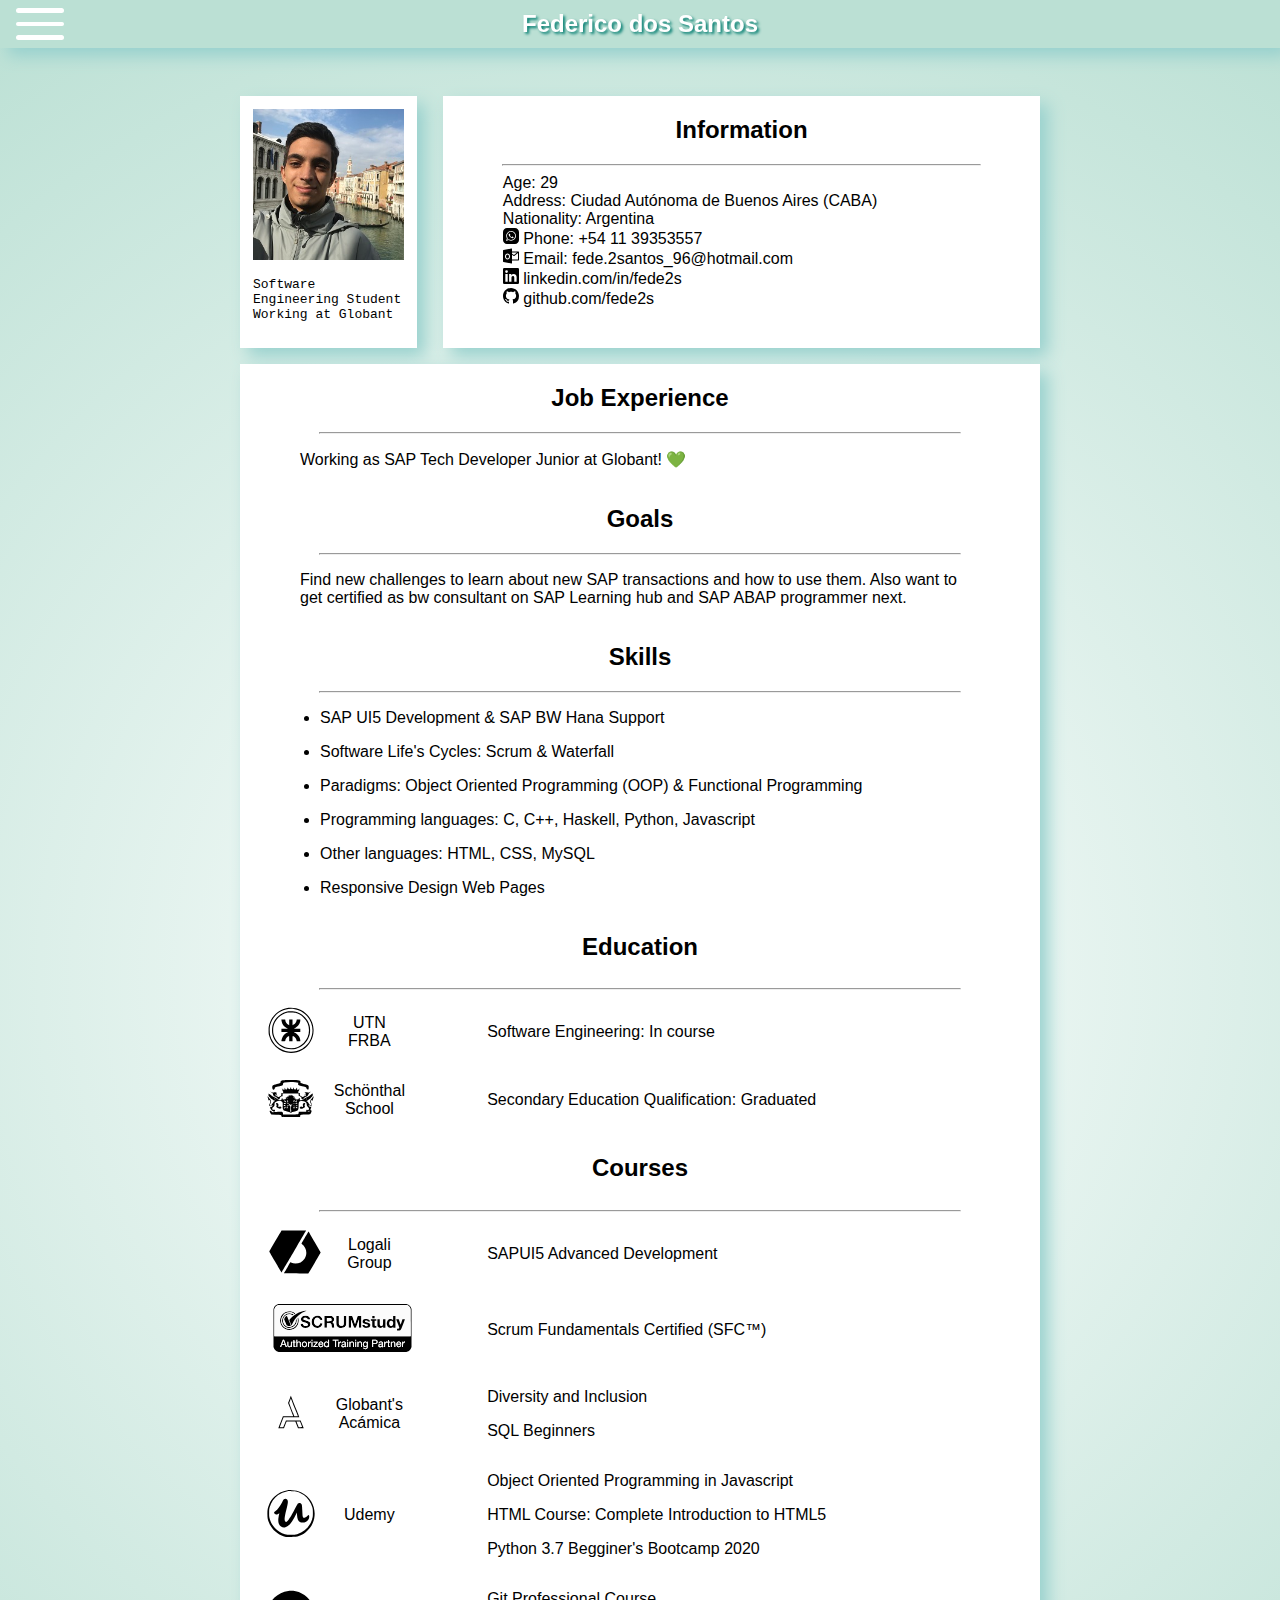
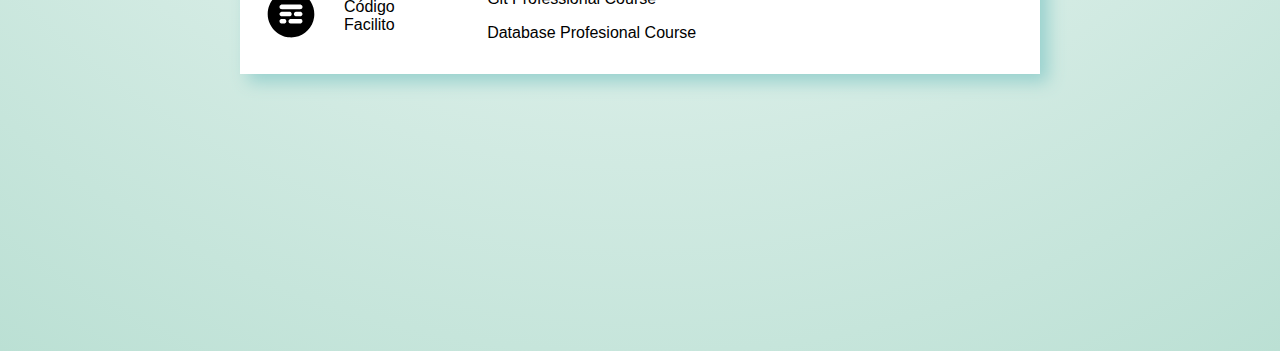
<file: index.html>
<!DOCTYPE html>
<html lang="en">
<head>
    <meta charset="UTF-8">
    <meta http-equiv="X-UA-Compatible" content="IE=edge">
    <meta name="viewport" content="width=device-width, initial-scale=1.0">
    <title>Federico dos Santos - RESUME</title>
    <link rel="stylesheet" href="My Styles.css">
    <link rel="shortcut icon" href="icon.svg" type="image/x-icon">

</head>
<body>

    <div class="videoHidden" id="videoContainer">
        <div class="xButton" id="xButton"></div>
        <iframe src="https://www.youtube.com/embed/sUCca_54RZ8" title="My RESUME video" frameborder="0" allow="accelerometer; autoplay; clipboard-write; encrypted-media; gyroscope; picture-in-picture" allowfullscreen class="video"></iframe>
    </div>
    <div class="mainBar">
        <div class="button-menu" id="button-menu" >
            <div class="littleBar1"></div>
            <div class="littleBar2"></div>
            <div class="littleBar3"></div>
        </div>
        <div class="me2">Federico dos Santos</div>
    </div>
    <div class="menuHidden" id = "menu">
        <div class="menu-option" id="viewVideo">View Video RESUME</div>
        <div class="menu-option" id="printRESUME">Print RESUME</div>
        <a href="pdf/Federico dos Santos - RESUME.pdf" download="Federico dos Santos - RESUME" class="menu-option">Download PDF</a>
        <a href="https://www.github.com/fede2s/" target="_blank" class="menu-option" onclick="closeMenu()">My Portfolio</a>
        <a href="https://wa.me/541139353557?text=Hola%2C%20Federico%2E%20Estuve%20viendo%20tu%20CV%20y%20me%20interesaría%20hablar%20con%20vos" target="_blank" class="menu-option" id="menu-option" onclick="closeMenu()">Whatsapp me</a>
        <a href="https://www.instagram.com/fede2santos/" target="_blank" class="menu-option" onclick="closeMenu()">Follow me on Instagram</a>
        <!-- <a href="#about_me" class="menu-option" onclick="closeMenu()">Read about me</a> -->
        
    </div>

    <header class="presentation">
        <div class="intro">
            <img src="img/profile3.jpg" class="profile">
            <p>Software Engineering Student Working at Globant</p>
        </div>

        <div class="qr">
            <img src="img/qr.jpg" class="qr-img">
            <p>Scan my QR to see my updated RESUME!</p>
        </div>

        <div class="information">
            <h2>Information</h2>
            <hr>
            <ul class="list1">
                <li class="field-age"> Age: <span id="age"></span></li>
                <li class="field-birthdate"> Birthdate: <span id="birthdate"></span></li>
                <li> Address: Ciudad Autónoma de Buenos Aires (CABA)</li>
                <li> Nationality: Argentina</li>
                <li><a href="https://wa.me/541139353557?text=Hola%2C%20Federico%2E%20Estuve%20viendo%20tu%20CV%20y%20me%20interesaría%20hablar%20con%20vos" target="_blank"><img src="icons/wpp.svg" class="icon"> Phone: +54 11 39353557</a></li>
                <li><a href="mailto:fede.2santos_96@hotmail.com"><img src="icons/outlook.svg" class="icon"> Email: fede.2santos_96@hotmail.com</a></li>
                <li>
                    <a href="https://www.linkedin.com/in/fede2s/" target="_blank">
                        <svg  xmlns="http://www.w3.org/2000/svg"  viewBox="0 0 34 34" class="icon">
                            <g>
                                <path d="M34,2.5v29A2.5,2.5,0,0,1,31.5,34H2.5A2.5,2.5,0,0,1,0,31.5V2.5A2.5,2.5,0,0,1,2.5,0h29A2.5,2.5,0,0,1,34,2.5ZM10,13H5V29h5Zm.45-5.5A2.88,2.88,0,0,0,7.59,4.6H7.5a2.9,2.9,0,0,0,0,5.8h0a2.88,2.88,0,0,0,2.95-2.81ZM29,19.28c0-4.81-3.06-6.68-6.1-6.68a5.7,5.7,0,0,0-5.06,2.58H17.7V13H13V29h5V20.49a3.32,3.32,0,0,1,3-3.58h.19c1.59,0,2.77,1,2.77,3.52V29h5Z" fill="currentColor"></path>
                            </g>
                        </svg>
                        <!-- <img src="img/LinkedIn v5.png" class="icon">-->
                        linkedin.com/in/fede2s
                    </a>
                </li>
                <li>
                    <a href="https://www.github.com/fede2s/" target="_blank">
                    <!-- <img src="img/github v5.png" class="icon"> -->
                    <svg height="1em" class="octicon octicon-mark-github color-text-white" viewBox="0 0 16 16" version="1.1" width="1em" aria-hidden="true" class="icon"><path fill-rule="evenodd" d="M8 0C3.58 0 0 3.58 0 8c0 3.54 2.29 6.53 5.47 7.59.4.07.55-.17.55-.38 0-.19-.01-.82-.01-1.49-2.01.37-2.53-.49-2.69-.94-.09-.23-.48-.94-.82-1.13-.28-.15-.68-.52-.01-.53.63-.01 1.08.58 1.23.82.72 1.21 1.87.87 2.33.66.07-.52.28-.87.51-1.07-1.78-.2-3.64-.89-3.64-3.95 0-.87.31-1.59.82-2.15-.08-.2-.36-1.02.08-2.12 0 0 .67-.21 2.2.82.64-.18 1.32-.27 2-.27.68 0 1.36.09 2 .27 1.53-1.04 2.2-.82 2.2-.82.44 1.1.16 1.92.08 2.12.51.56.82 1.27.82 2.15 0 3.07-1.87 3.75-3.65 3.95.29.25.54.73.54 1.48 0 1.07-.01 1.93-.01 2.2 0 .21.15.46.55.38A8.013 8.013 0 0016 8c0-4.42-3.58-8-8-8z"></path></svg>
                            github.com/fede2s
                    </a>
                </li>
            </ul>
            
        </div>



    </header>

    <main class="about_me" id="about_me">
        
        <article>
            <h2>Job Experience</h2>
            <hr>
            <p>Working as SAP Tech Developer Junior at Globant! 💚</p>

        </article>
        <article>
            <h2>Goals</h2>
            <hr>
            <p>Find new challenges to learn about new SAP transactions and how to use them. Also want to get certified as bw consultant on SAP Learning hub and SAP ABAP programmer next.</p></article>
        </article>
        
        <div>
            <h2>Skills</h2>
            <hr>
            <ul class="list">
                <li><p>SAP UI5 Development & SAP BW Hana Support</p></li>
                <li><p>Software Life's Cycles: Scrum & Waterfall</p></li>
                <li><p>Paradigms: Object Oriented Programming (OOP) & Functional Programming</p></li>
                <li><p>Programming languages: C, C++, Haskell, Python, Javascript</p></li>
                <li><p>Other languages: HTML, CSS, MySQL</p></li>
                <li><p>Responsive Design Web Pages</p></li>
            </ul>
        </div>

        <h2>Education</h2>
            <hr>

        <div class="education">
            <div class="place">
                <a href="https://www.frba.utn.edu.ar/" target="_blank">
                    <img src="icons/utn.svg" class="place_icon">
                </a>
            </div>
            <div class="place">
                <a href="https://www.frba.utn.edu.ar/" target="_blank">
                    <p>UTN FRBA</p>
                </a>
            </div>
           
            <div class="info">
                <p>Software Engineering: In course</p>
            </div>
        </div>
        
        <div class="education">
            <div class="place">
                <a href="https://www.schonthal.esc.edu.ar/" target="_blank">
                    <img src="icons/schonthal.svg" class="place_icon">
                </a>
            </div>
            <div class="place">
                <a href="https://www.schonthal.esc.edu.ar/" target="_blank">
                    <p>Schönthal School</p>
                </a>
            </div>

            <div class="info"><p>Secondary Education Qualification: Graduated</p></div>
        </div>

        
        <h2>Courses</h2>
        <hr>


        <div class="education">
            <div class="place">
                <a href="https://logaligroup.com/" target="_blank" rel="noopener noreferrer">
                    <img src="icons/logali.svg" class="place_icon2">
                </a>
            </div>
            <div class="place">
                <a href="https://logaligroup.com/" target="_blank">
                    <p>Logali Group</p>
                </a>
            </div>

            <div class="info">
                <p>
                    <a href="https://academy.logaligroup.com/mod/simplecertificate/verify.php?code=6101c0e2-aa24-493b-960d-51206c3dcfbb" target="_blank">
                        SAPUI5 Advanced Development
                    </a>
                </p>
            </div>
        </div>

       

        <div class="education">
            <div class="place-big"> 
                <a href="https://www.scrumstudy.com/" target="_blank" rel="noopener noreferrer">
                    <img src="icons/scrumstudy.svg" class="place_icon2">
                </a>
            </div>

            <div class="info">
                <p>
                    <a href="https://www.scrumstudy.com/certification/verify?type=SFC&number=855142" target="_blank" rel="noopener noreferrer">
                        Scrum Fundamentals Certified (SFC™)
                    </a>
                </p>    
            </div>
        </div>

        <div class="education">
            <div class="place"><img src="icons/acamica.svg" class="place_icon"></div>
            <div class="place"><p>Globant's Acámica</p></div>

            <div class="info">
                <p>
                    <a href="https://globant.acamica.com/cert/bb1fe229ae4af21911aa2910d0ff38850d781265" target="_blank">
                        Diversity and Inclusion
                    </a>
                </p>
            

            
                <p>
                    <a href="https://globant.acamica.com/cert/6347c5ab3aaefc3c35069bf200074f862b0e70ce" target="_blank" rel="noopener noreferrer">
                        SQL Beginners
                    </a>
                </p>
            </div>
        </div>

        <div class="education">
            <div class="place"><a href="https://www.udemy.com/user/federico-augusto-dos-santos/" target="_blank"><img src="icons/udemy.svg" class="place_icon"></a></div>
            <div class="place"><a href="https://www.udemy.com/user/federico-augusto-dos-santos/" target="_blank"><p>Udemy</p></a></div>

            <div class="info">
                <p><a href="https://www.udemy.com/certificate/UC-0353cb4f-2549-45aa-b622-5cdcef88740f/" target="_blank">
                        Object Oriented Programming in Javascript
                    </a>
                </p>
                <p><a href="https://www.udemy.com/certificate/UC-f2a896d8-cd3e-4f02-b5e5-2a74b274eea2/" target="_blank">
                        HTML Course: Complete Introduction to HTML5
                    </a>
                </p>
                <p> <a href="https://www.udemy.com/certificate/UC-3f29e0b6-a7d9-407c-9cc9-fdaa48feb8f9/" target="_blank">
                        Python 3.7 Begginer's Bootcamp 2020
                    </a>
                </p>
            </div>
        </div>

        <div class="education">
            <div class="place"><a href="https://codigofacilito.com/usuarios/fede2santos96" target="_blank"><img src="icons/codigo-facilito.svg" class="place_icon"></a></div>
            <div class="place"><a href="https://codigofacilito.com/usuarios/fede2santos96" target="_blank"><p>Código Facilito</p></a></div>

            <div class="info">
                <p>Git Professional Course </p>
                <p>Database Profesional Course</p>
            </div>
        </div>

    </main>

    

    <script src="my script.js"></script>
    
</body>
</html>
</file>
<file: My Styles.css>
.me{    
    position: fixed;
    top: -1em;
    z-index: 100;
    text-align: center;
    left: 0;
    width:50%;
    left: 25%;
    color: white;
    text-shadow: turquoise 2px 2px;
        
}
.me2{
    text-align: center;
    margin-right: auto;
    margin-right: 5rem;
    flex-grow: 1;
    flex-shrink: 1;
    font:inherit;
    font-size: 1.5rem;
    color: white;
    text-shadow: rgb(2, 124, 112) 2px 2px 3px;
}

.mainBar{
    background-color: rgb(187, 224, 212);
    width: 100vw;
    height: 3rem;
    position: fixed;
    top:0;
    left: 0;
    box-shadow: rgb(152, 209, 206) 0.5rem 0.5rem 1rem;
    text-align: center;
    z-index: 100;
    display:inline-flex;
    align-items: center;
    justify-content: center;
}

.button-menu{
    margin-left: 1rem;
    margin-right:1rem;
    height: 3rem;
    width: 3rem;
    flex-grow:0;
    flex-shrink: 0;
}
.littleBar1, .littleBar2, .littleBar3{
    position: absolute;
    border-radius: 1rem;
    width: 3rem;
    height: 10%;
    background-color: white;
}
.littleBar1{
    top:17.5%;
}
.littleBar2{
    top:45%;
}
.littleBar3{
    top:72.5%;
}
.menuHidden{
    display:none;
}
.menuOpen , .menuClose {
    background-color: rgb(187, 224, 212);
    width: 17em;
    position:fixed;
    display: flex;
    top: 0;
    padding-top: 5em;
    left: 0;
    height: 100vh;
    z-index: 10;
    flex-direction: column;
    flex-wrap: 0;
}
.menuClose{
    left: -17em;
}
.videoHidden{
    display:none;
}

.menu-option{
    height: 3em;
    padding-left: 1em;
    color:white;
    font-weight: bolder;
    text-shadow: rgb(2, 124, 112) 2px 2px 3px;
}


.videoOpen{
    position: fixed;
    z-index: 2000;
    top: 3rem;
    left: 10vw;
    width: 80vw;
    height: 42vw;
}

.videoClose{
    position: fixed;
    z-index: 2000;
    top: 3rem;
    left: -80vw;
    width: 80vw;
    height: 42vw;
}

.xButton {
    height: 3rem;
    width: 3rem;
    background-color: #FA6900;
    border-radius: 5px;
    position: absolute;
    top: -1.5rem;
    right: -1.5rem;
}

.xButton:after {
    position: absolute;
    top: 0;
    bottom: 0;
    left: 0;
    right: 0;
    content: "\274c"; /* use the hex value here... */
    font-size: 2rem; 
    color: #FFF;
    line-height: 3rem;
    text-align: center;
}


.video{
    width:100%;
    height: 100%;
}

body{
    font-family: -apple-system, BlinkMacSystemFont, 'Segoe UI', Roboto, Oxygen, Ubuntu, Cantarell, 'Open Sans', 'Helvetica Neue', sans-serif;
    background-image:radial-gradient(circle, white,rgb(187, 224, 212));
    background-repeat:no-repeat;
    display: flex;
    flex-direction: column;
    font-size: 8px;
    height: 200%;
    margin-top: 3em;
}
a{
    text-decoration: none;
    color:inherit;
}

body header div, .about_me, body footer{
    background-color:white;
    box-shadow: rgb(152, 209, 206) 0.5rem 0.5rem 1rem;
}
hr{
    width:80%;
    background-color:lightsteelblue;
}
h2{
    text-align: center;
}



.presentation{
    display: flex;
    flex-direction: row;
    justify-content: center;
    margin-top: 3rem;
    margin-bottom: 1rem;
    margin-left: auto;
    margin-right: auto;
    width: 90vw;
}
.field-birthdate{
    display: none;
}
.intro{
    width: 25%;
    max-width: 4cm;
    margin: 0;
    margin-right: 2em;
    padding: 1em;
    font-family:monospace;
    flex-shrink: 0;
    flex-grow: 0;
}
.qr{
    display: none;
}
.profile{
    width:100%;
    margin: auto;
}
.qr-img{
    width:100%;
    margin: auto;
}
.information{
    margin: 0;
    flex-shrink: 1;
    flex-grow: 1;
}
.list, .list1{
    width: 80%;
    padding-left:0;
    margin: auto;
}
.list1{
    list-style-type: none;
}
.icon{
    display:inline-block;
    width: 1em;    
}






.about_me{
    display: flex;
    flex-direction: column;
    width: 90vw;
    margin-left: auto;
    margin-right: auto;
    margin-bottom: 30vh;
    padding-bottom: 1em;
}
article{
    display:block;
}
.about_me article p{
    width: 85%;
    margin-left: auto;
    margin-right: auto;
}
.education{
    width: 100%;
    display:flex;
    flex-direction: row;
    align-items: center;
    justify-content:space-between;
}
.place_icon, .place_icon2{
    width:3em;
    padding-left:12.5%;
    padding-right:0;
    margin-left:auto;
    margin-right:auto;
}
.place_icon2{
    width: 100%;
    max-width: 4cm;
    max-height: 3em;
}
.place, .place-big{
    padding-left: 0.5em;
    width: 12.5%;
    max-width: 2cm;
    flex-shrink: 0;
    flex-grow: 0;
    text-align: center;
}
.place-big{
    width: 25%;
    max-width:4cm;
    padding-right: 0.5em;
    padding-top: 1em;
    padding-bottom: 1em;
}
.info{
    margin: 0 0 0 5em;
    flex-grow: 1;
    flex-shrink: 1;
}




@keyframes slidein {
    from {
        margin-top:-100%;
    }
    to {
        margin-top:3rem;   
    }
  }
  
  @keyframes slidein2 {
    from {
      margin-top: 200%;
    }
    to {
      margin-top: 0;
    }
  }

@keyframes slideInVideo{
    from {
        left:-100vw;
    }
    to{
        left:10vw;
    }
}

@keyframes slideOutVideo{
    from {
        left:10vw;
    }
    to{
        left:-100vw;
    }
}


@keyframes slideInVideo2{
    from {
        left:-100vw;
    }
    to{
        left:25vw;
    }
}

@keyframes slideOutVideo2{
    from {
        left:25vw;
    }
    to{
        left:-100vw;
    }
}

@keyframes slideInMenu{
    from{
        left:-160vw;
    }
    to{
        left:0;
    }
}
@keyframes slideOutMenu{
    from{
        left:0;
    }
    to{
        left:-100vw;
    }
}

@media screen and (min-width:380px){
    body{
        font-size: 8px;
    }
    header {
        animation-duration: 3s;
        animation-name: slidein;
    }
    .videoOpen{
        animation-duration: 3s;
        animation-name: slideInVideo;
    }
    .videoClose{
        animation-duration: 1s;
        animation-name: slideOutVideo;
    }
    .menuOpen{
        animation-duration: 0.5s;
        animation-name: slideInMenu;
    }
    .menuClose{
        animation-duration: 0.5s;
        animation-name: slideOutMenu;
    }

    
    main {
        animation-duration: 3s;
        animation-name: slidein2;
    }
}

@media screen and (min-width:550px){
    body{
        font-size: 12px;
    }
}

@media screen and (min-width:800px){
    body{
        font-size: 12px;
    }
    .presentation, .about_me{
        max-width: 50em;
    }
    .me2{
        font-weight: bolder;
    }
}

@media screen and (min-width:1081px){
    body{
        font-size: initial;
    }
}

@media screen and (orientation:portrait){
    .mainBar{
        height: 3rem;
    }
    .button-menu{
        height: 3rem;
        width: 3rem;
    }
    .me{
        width:80%;
        margin-right: auto;
        margin-top:auto;
    }
    .menuOpen, .menuClose{
        position: fixed;
        top: 5vh;
        width: 100vw;
        height: 200%;
        font-size: initial;
        align-items: center;
        justify-content:flex-start;
        padding-top:5vh;
    }
    .menuOpen{
        left:0;
    }
    .menuHidden,.menuClose{
        left:-100vw;
    }
    .menu-option{
        width: 80%;
        margin-right: auto;
        margin-left:auto;
        margin-top: 0;
        margin-bottom:1rem;
        text-align: center;
        display: flex;
        flex-direction: column;
        justify-content: center;
        padding: auto;
        background-color: white;
        box-shadow: turquoise 2px 2px 10px;
        border-radius: 1rem;
        color: black;
        text-shadow: none;
    }
    .list1{
        padding: 0 2em 0 2em;
    }
}

@media screen and (orientation: landscape){
    .videoOpen, .videoClose {
        width: 50vw;
        height: 28.125vw;
    }

    .videoOpen {
        animation-name: slideInVideo2;
        
        left: 25vw;
    }
    .videoClose{
        animation-name:slideOutVideo2;
        
        left: -100vw;
    }

}

@media print{
    
    .presentation{
        margin-top: 0;
    }
    .field-age{
        display:none
    }
    .field-birthdate{
        display: initial
    }
    .mainBar{
        color: initial;
        background-color: transparent;
        box-shadow: none;
    }
    .me2{
        text-shadow: none;
        color:black;
        margin-bottom: 1rem;
    }

    .intro,.button-menu, .menuOpen, .menuHidden,.menuClose,.videoOpen,.videoClose, article{
        display: none;
    }

    body{
        font-size: 13px; 
        background:none;
    }

    body header div, .about_me, body footer{
        background-color:white;
        box-shadow:none;
        border:1px solid grey ;
        padding: 0;
    }
    .about_me{
        margin-bottom: 0;
        margin-top: 0;
        padding-top:0;
    }
    .qr{
        display: block;
        width: 25%;
        max-width: 4cm;
        margin: 0;
        margin-right: 2em;
        padding: 1em;
        font-family:monospace;
        flex-shrink: 0;
        flex-grow: 0;
    }
    .presentation, .about_me{
        min-width: 50em;
        max-width: 80%;
        margin-right: auto;
        margin-left: auto;
    }


}

  
  
/*

@media screen and (min-width:751px) and (orientation:landscape){
    
    .presentation{
        max-width: 50rem;
    }
    .about_me{
        max-width: 50rem;
    }

    .intro{
        max-width: 4cm;
        margin-right: 3rem;
    }
}
*/
</file>
